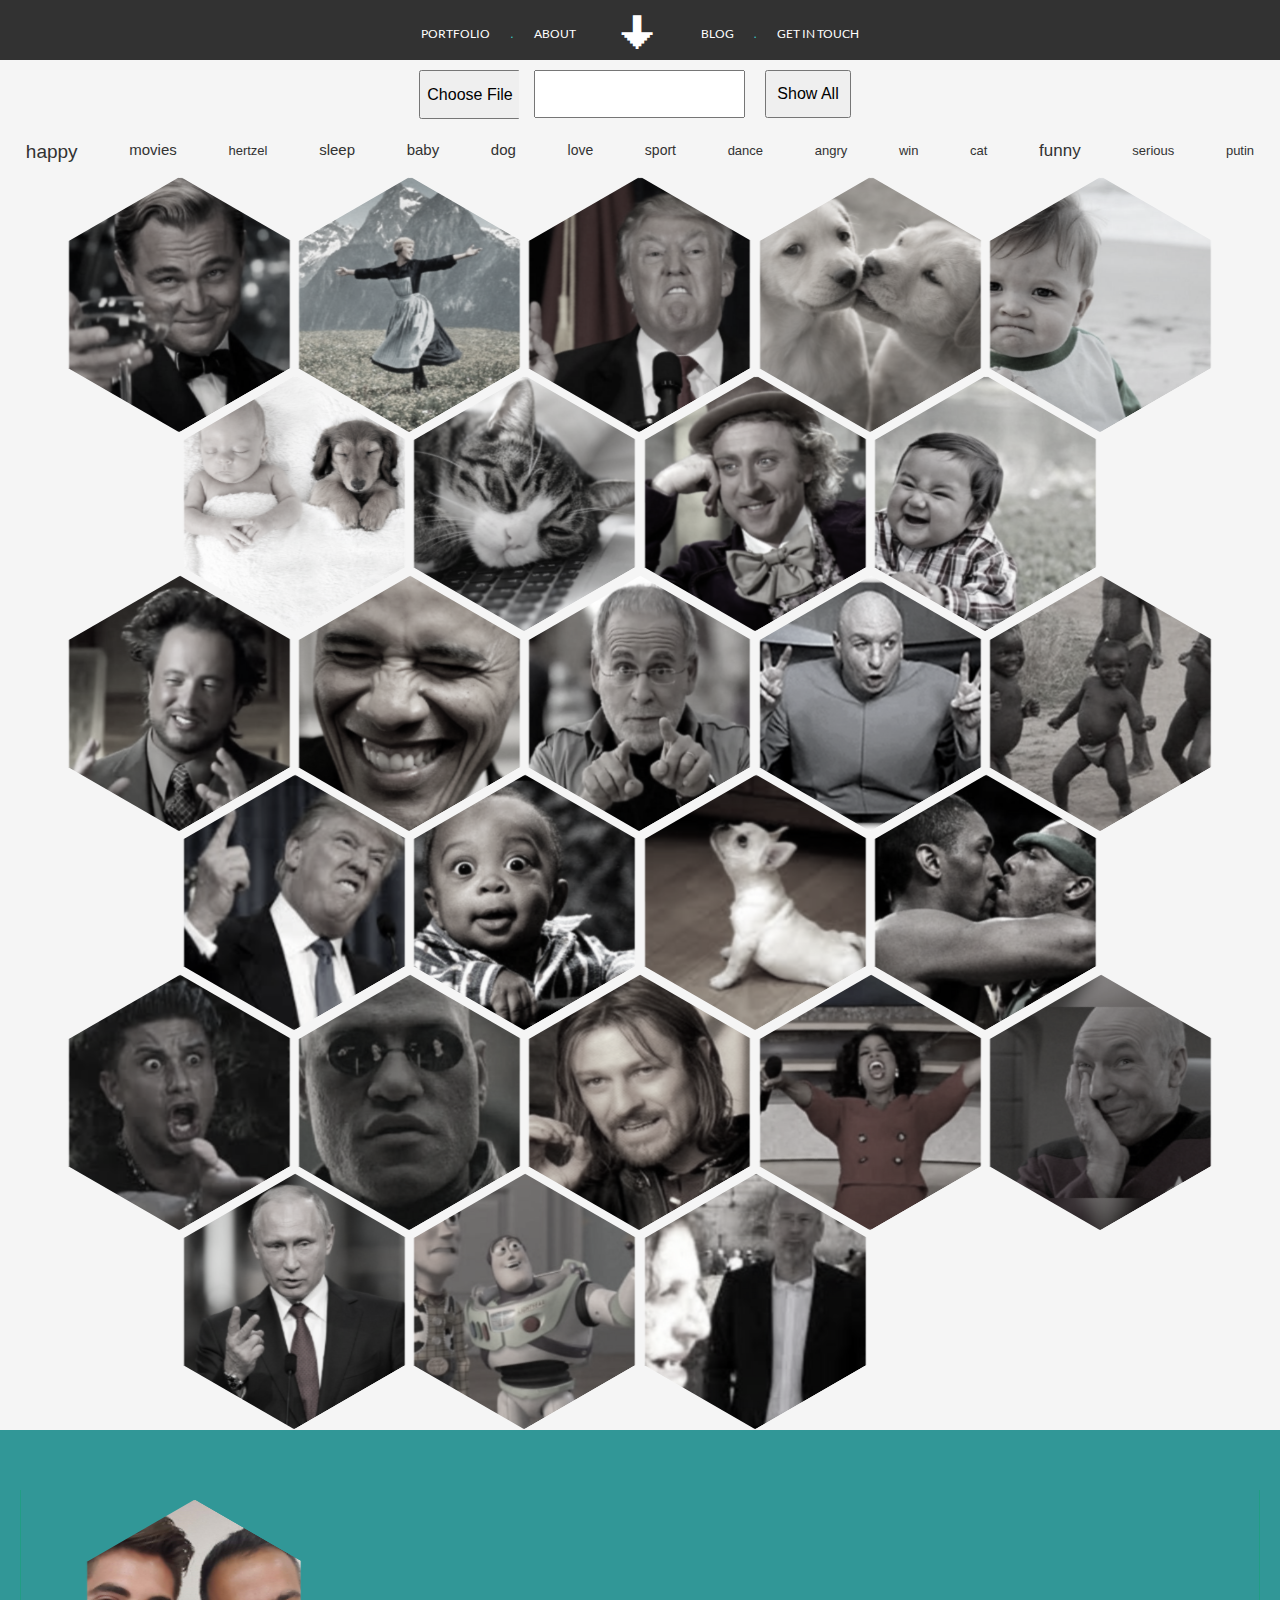
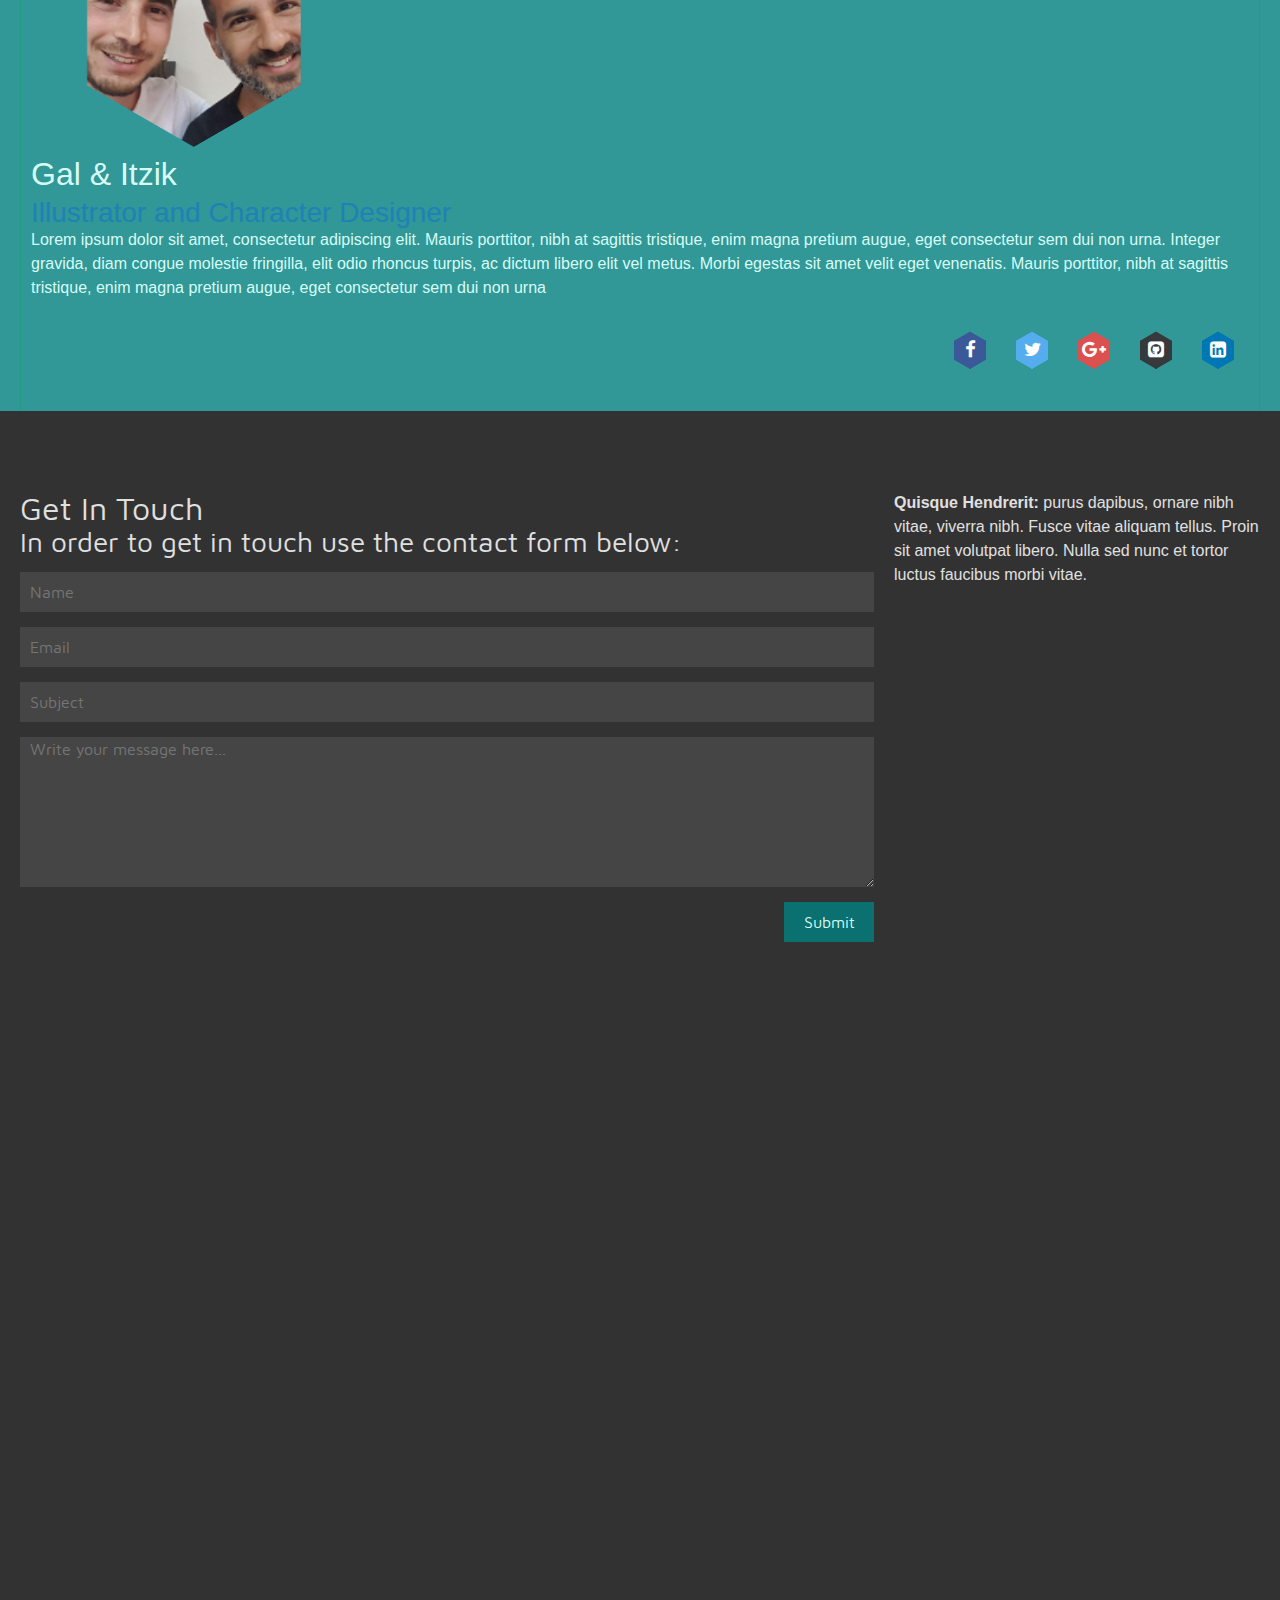
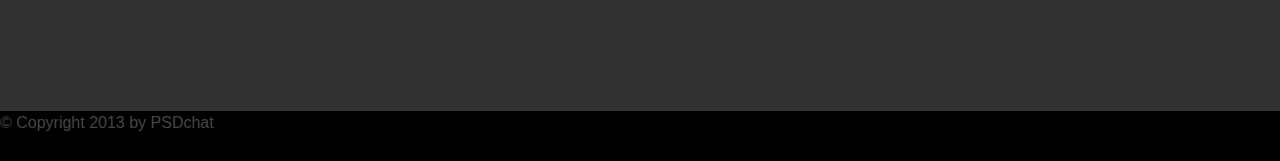
<file: index.html>
<!DOCTYPE html>
<html lang="en">

<head>
    <meta charset="UTF-8">
    <meta name="viewport" content="width=device-width, initial-scale=1.0">
    <meta http-equiv="X-UA-Compatible" content="ie=edge">
    <title>MEMEGEN</title>

    <link rel="stylesheet" href="vendor/bootstrap/css/bootstrap.min.css">
    <link rel="stylesheet" href="vendor/font-awesome/css/font-awesome.css">
    <link rel="stylesheet" href="vendor/font-awesome/css/font-awesome.min.css">
    <link rel="stylesheet" href="assets/css/hexagons.min.css">
    <link rel="stylesheet" href="css/hex-grid-galery.css">

    <link rel="stylesheet" href="css/main.css">
</head>

<body onload="init()">
    <header>
        <nav class="main-menu flex row">
            <div class="hamburger-menu" onclick="openMenue(this)">
                <div class="bar1"></div>
                <div class="bar2"></div>
                <div class="bar3"></div>
            </div>
            <ul class="flex clean-list space-between menu">
                <li class="menu-item">
                    <a href="#" class="acitve">portfolio</a>
                </li>
                <li class="menu-dot">.</li>
                <li class="menu-item">
                    <a href="#about-us">about</a>
                </li>
                <li class="">
                    <div class="menu-item nav-arrow">🠋</div>
                </li>

                <li class="menu-item">
                    <a href="#">blog</a>
                </li>
                <li class="menu-dot">.</li>
                <li class="menu-item">
                    <a href="#contact-us">get in touch</a>
                </li>
            </ul>
        </nav>
    </header>

    <div class="main-page-container">
        <div class="filter flex justify-center">
            <input class="upload-file" type="file" name="image" accept=".jpg, .jpeg, .png" onchange="onFileInputChange(event)">

            <input class="searchBox" list="filter" oninput="onSearch()">
            <datalist id="filter">

            </datalist>
            <button class="btn-filter" onclick="clearFilter()">Show All</button>

        </div>
        <section id="memeMapSearch"></section>
        <section class="galery"></section>


        <section id="about-us" class="about-us">
            <div class="about-container flex column">
                <div id="profile1" class="profile flex">

                    <div id="hexGrid">
                        <div class="hex">
                            <div class="hexIn">
                                <div class="profile-pic hexLink">
                                    <img src="img/team/us-new.jpg" alt="">


                                </div>
                            </div>
                        </div>
                    </div>


                    <div class="about-txt">

                        <h2>Gal & Itzik</h2>
                        <h3>Illustrator and Character Designer</h3>
                        <p>Lorem ipsum dolor sit amet, consectetur adipiscing elit. Mauris porttitor, nibh at sagittis tristique,
                            enim magna pretium augue, eget consectetur sem dui non urna. Integer gravida, diam congue molestie
                            fringilla, elit odio rhoncus turpis, ac dictum libero elit vel metus. Morbi egestas sit amet
                            velit eget venenatis. Mauris porttitor, nibh at sagittis tristique, enim magna pretium augue,
                            eget consectetur sem dui non urna</p>
                        <div class="social-icons flex column">
                            <ul class="clean-list flex">
                                <li>
                                    <a href="#">
                                        <span class="hb hb-xs spin">
                                            <i class="fa fa-facebook"></i>
                                        </span>
                                    </a>
                                </li>
                                <li>
                                    <a href="#">
                                        <span class="hb hb-xs spin">
                                            <i class="fa fa-twitter"></i>
                                        </span>
                                    </a>
                                </li>
                                <li>
                                    <a href="#">
                                        <span class="hb hb-xs spin">
                                            <i class="fa fa-google-plus"></i>
                                        </span>
                                    </a>
                                </li>
                                <li>
                                    <a href="#">
                                        <span class="hb hb-xs spin">
                                            <i class="fa fa-github-square"></i>
                                        </span>
                                    </a>
                                </li>
                                <li>
                                    <a href="#">
                                        <span class="hb hb-xs spin">
                                            <i class="fa fa-linkedin-square"></i>
                                        </span>
                                    </a>
                                </li>
                            </ul>
                        </div>
                    </div>
                </div>

            </div>
        </section>
        <section  class="contact-us">
            <div id="contact-us" class="contact">
                <div class="contact-info">

                    <div class="flex column form-contact">
                        <h2>get in touch</h2>
                        <h3>In order to get in touch use the contact form below:</h3>
                        <input type="text" class="msg-name" placeholder="Name">
                        <input type="email" class="msg-email" placeholder="Email">
                        <input type="text" class="msg-sbj" placeholder="Subject">
                        <textarea class="msg-txt" placeholder="Write your message here..."></textarea>
                        <button onclick="sendEmail()">Submit</button>
                    </div>
                    <div class="text-contact">
                        <p>
                            <span class="font-bold">Quisque Hendrerit:</span> purus dapibus, ornare nibh vitae, viverra nibh. Fusce vitae aliquam
                            tellus. Proin sit amet volutpat libero. Nulla sed nunc et tortor luctus faucibus morbi vitae.
                        </p>
                    </div>
                </div>
            </div>
        </section>
    </div>


    <main class="meme-main-container flex flex-wrap column space-between hidden">

        <button class="btn-back btn-width btn-height hidden" onclick="backToGallery()"> 🢀 back to gallery</button>
        <div class="canvas-and-editor-container flex flex-wrap space-between">
            <div class="canvas-container">
                <canvas id="canvas" class="canvas hidden" onclick="handleClick(event)"></canvas>
            </div>
            <div class="editor-container flex">

                <ul class="meme-editor-container clean-list column hidden">
                    <input type="text" class="first-line" oninput="drawText(this)" placeholder="New Line">
                    <li class="meme-editor-line1 flex column flex-wrap space-between">
                        <!-- <div class="text-line-container flex space-between"> -->
                        <!-- </div> -->
                        <div class="text-editors flex flex-wrap space-between">
                            <div>
                                <button class="btn btn-font-enlarge" onclick="decreaseFontSize()">🗛</button>
                                <button class="btn btn-font-enlarge" onclick="increaseFontSize()">🗚</button>
                            </div>
                            <input type="color" class="color-picker" value="#ffffff" oninput="changeTextColor(event)">
                            <div>
                                <button class="btn btn-font-capitalize" onclick="upperCaseFont()">A</button>
                                <button class="btn btn-font-uncapitalize" onclick="lowerCaseFont()">a</button>
                            </div>
                            <select class=" font-family btn-width btn-height" onchange="onFontChange(value)">
                                <option class="btn selected-font" value="monospace">mono</option>
                                <option class="selected-font" value="lato-bold">lato</option>
                                <option class="selected-font" value="euro">euro</option>
                                <option class="selected-font" value="maven-regular">maven</option>
                                <option class="selected-font" value="impact-regular" selected>impact</option>
                            </select>
                        </div>
                            <!-- <button class="btn btn-stroke" onclick="toggleStroke()">X</button> -->
                            <div class="add-remove-line">

                                <button class="btn btn-clear-text" onclick="clearLine('.first-line')">🗑</button>
                                <button class="btn btn-width btn-height btn-add-line" onclick="addLine(this)">Add text line</button>
                            </div>

                        <!-- <div class="text-functions flex space-between"> -->
                        <!-- </div> -->

                    </li>
                    <li>
                        <button class="download btn btn-width btn-height">
                            <a class="download" onclick="downloadCanvas(this)">DOWNLOAD ME(ME)</a>
                        </button>
                    </li>
                    <li>
                        <div class="publish">
                            <form action="" method="POST" enctype="multipart/form-data" onsubmit="uploadImg(this, event)">
                                <input name="img" id="imgData" type="hidden" />
                                <button class="btn btn-publish" type="submit">Publish</button>
                            </form>
                            <div class="btn btn-share fb-share"></div>
                        </div>
                        <!-- <button class="btn-width btn-height">More options</button> -->

                        <!-- <input class="btn-width btn-height" type="file" name="image" onchange="onFileInputChange(event)" /> -->
                        <!-- <div class="fb-share"><button onclick="renderFbShareBtn()">publish!</button></div> -->
                    </li>

                    <li>

                    </li>
                   
                </ul>
            </div>
        </div>
    </main>


    <footer>
        © Copyright 2013 by PSDchat
    </footer>

    <script src="vendor/jquery/jquery.min.js"></script>
    <script src="assets/js/hexagons.min.js"></script>
    <script src="js/meme-service.js"></script>
    <script src="js/utils-service.js"></script>
    <script src="js/main.js"></script>
</body>

</html>
</file>
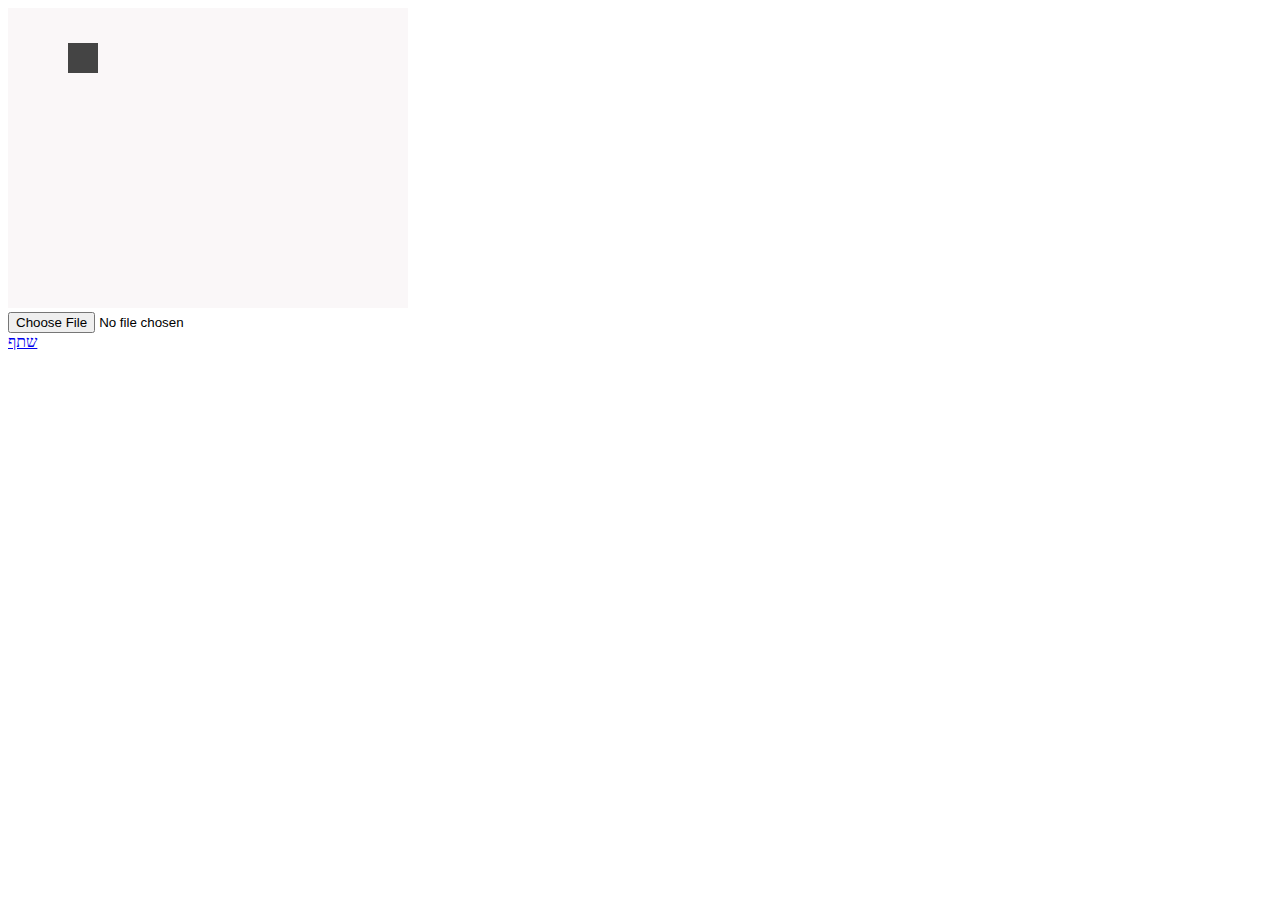
<file: canvas-tries.html>
<!doctype html>
<html>

<head>
    <meta charset="UTF-8" />
    <title>Canvas Drag and Drop Test</title>
</head>

<body>
    <section>

        <div>
            <canvas id="canvas" width="400" height="300">
                This text is displayed if your browser does not support HTML5 Canvas.
            </canvas>
        </div>

        
  <input type="file" name="image" onchange="onFileInputChange(event)" />

  <div class="fb-share-button" data-href="http://www.google.com" data-layout="button_count" data-size="small" data-mobile-iframe="true">
    <a target="_blank" href="https://www.facebook.com/sharer/sharer.php?u=http://www.google.com&amp;src=sdkpreparse" class="fb-xfbml-parse-ignore">שתף</a></div>
    
        <script type="text/javascript">

            var canvas;
            var ctx;
            var x = 75;
            var y = 50;
            var WIDTH = 400;
            var HEIGHT = 300;
            var dragok = false;

            function rect(x, y, w, h) {
                ctx.beginPath();
                ctx.rect(x, y, w, h);
                ctx.closePath();
                ctx.fill();
            }

            function clear() {
                ctx.clearRect(0, 0, WIDTH, HEIGHT);
            }

            function init() {
                canvas = document.getElementById("canvas");
                ctx = canvas.getContext("2d");
                return setInterval(draw, 10);
            }

            function draw() {
                clear();
                ctx.fillStyle = "#FAF7F8";
                rect(0, 0, WIDTH, HEIGHT);
                ctx.fillStyle = "#444444";
                rect(x - 15, y - 15, 30, 30);
            }

            function myMove(e) {
                if (dragok) {
                    x = e.pageX - canvas.offsetLeft;
                    y = e.pageY - canvas.offsetTop;
                }
            }

            function myDown(e) {
                if (e.pageX < x + 15 + canvas.offsetLeft && e.pageX > x - 15 +
                    canvas.offsetLeft && e.pageY < y + 15 + canvas.offsetTop &&
                    e.pageY > y - 15 + canvas.offsetTop) {
                    x = e.pageX - canvas.offsetLeft;
                    y = e.pageY - canvas.offsetTop;
                    dragok = true;
                    canvas.onmousemove = myMove;
                }
            }

            function myUp() {
                dragok = false;
                canvas.onmousemove = null;
            }

            init();
            canvas.onmousedown = myDown;
            canvas.onmouseup = myUp;

        </script>

    </section>
</body>

</html>
</file>
<file: css/hex-grid-galery.css>
#hexGrid {
  display: flex;
  flex-wrap: wrap;
  width: 90%;
  margin: 0 auto;
  overflow: hidden;
  font-family: 'Raleway', sans-serif;
  font-size: 15px;
  list-style-type: none;
}

.hex {
  position: relative;
  visibility:hidden;
  outline:1px solid transparent; /* fix for jagged edges in FF on hover transition */
  transition: all 0.5s;
}
.hex::after{
  content:'';
  display:block;
  padding-bottom: 86.602%;  /* =  100 / tan(60) * 1.5 */
}
.hexIn{
  position: absolute;
  width:96%;
  padding-bottom: 110.851%; /* =  width / sin(60) */
  margin:0 2%;
  overflow: hidden;
  visibility: hidden;
  outline:1px solid transparent; /* fix for jagged edges in FF on hover transition */
  transform: rotate3d(0,0,1,-60deg) skewY(30deg);
}
.hexIn * {
  position: absolute;
  visibility: visible;
  outline:1px solid transparent; /* fix for jagged edges in FF on hover transition */
}
.hexLink {
    display:block;
    width: 100%;
    height: 100%;
    text-align: center;
    color: #fff;
    overflow: hidden;
    transform: skewY(-30deg) rotate3d(0,0,1,60deg);
}

/*** HEX CONTENT **********************************************************************/
.hex img {
  left: -100%;
  right: -100%;
  width: auto;
  height: 100%;
  margin: 0 auto;
  transform: rotate3d(0,0,0,0deg);
  transition: all 0.5s;
}



.hex h1, .hex p {
  width: 100%;
  padding: 5%;
  box-sizing:border-box;
  background-color: rgba(0, 128, 128, 0.8);
  font-weight: 300;
  transition:          transform .2s ease-out, opacity .3s ease-out;
}
.hex h1 {
  bottom: 50%;
  padding-top:50%;
  font-size: 1.5em;
  z-index: 1;
  transform:translate3d(0,-100%,0);
}
.hex h1::after {
  content: '';
  position: absolute;
  bottom: 0;
  left: 45%;
  width: 10%;
  text-align: center;
  border-bottom: 1px solid #fff;
}
.hex p {
  top: 50%;
  padding-bottom:50%;
  transform:translate3d(0,100%,0);
}


/*** HOVER EFFECT  **********************************************************************/
.hexLink:hover h1, .hexLink:focus h1,
.hexLink:hover p, .hexLink:focus p{
transform:translate3d(0,0,0);
}

/*** HEXAGON SIZING AND EVEN ROW INDENTATION *****************************************************************/
@media (min-width:1201px) { /* <- 5-4  hexagons per row */
  #hexGrid{
    padding-bottom: 4.4%
  }
  .hex {
    width: 20%; /* = 100 / 5 */
  }
  .hex:nth-child(9n+6){ /* first hexagon of even rows */
    margin-left:10%;  /* = width of .hex / 2  to indent even rows */
  }
}

@media (max-width: 1200px) and (min-width:901px) { /* <- 4-3  hexagons per row */
  #hexGrid{
    padding-bottom: 5.5%
  }
  .hex {
    width: 25%; /* = 100 / 4 */
  }
  .hex:nth-child(7n+5){ /* first hexagon of even rows */
    margin-left:12.5%;  /* = width of .hex / 2  to indent even rows */
  }
}

@media (max-width: 900px) and (min-width:601px) { /* <- 3-2  hexagons per row */
  #hexGrid{
    padding-bottom: 7.4%
  }
  .hex {
    width: 33.333%; /* = 100 / 3 */
  }
  .hex:nth-child(5n+4){ /* first hexagon of even rows */
    margin-left:16.666%;  /* = width of .hex / 2  to indent even rows */
  }
}

@media (max-width: 600px) { /* <- 2-1  hexagons per row */
  #hexGrid{
    padding-bottom: 11.2%
  }
  .hex {
    width: 50%; /* = 100 / 3 */
  }
  .hex:nth-child(3n+3){ /* first hexagon of even rows */
    margin-left:25%;  /* = width of .hex / 2  to indent even rows */
  }
}

@media (max-width: 400px) {
    #hexGrid {
        font-size: 13px;
    }
}
</file>
<file: css/main.css>
* {
    box-sizing: border-box;
    margin: 0;
    padding: 0;
}

@font-face {
    font-family: euro;
    src: url('../fonts/eurofurence_regular.ttf');
}

@font-face {
    font-family: lato-regular;
    src: url('../fonts/Lato-Regular.ttf');
}
@font-face {
    font-family: lato-bold;
    src: url('../fonts/Lato-Bold.ttf');
}

@font-face {
    font-family: maven-regular;
    src: url('../fonts/MavenPro-Regular.ttf');
}

@font-face {
    font-family: impact-regular;
    src: url('../fonts/impact/impact.ttf');
}

body {
    margin: 0;
    font-size: 16px;
    /* background: rgba(0, 0, 0, 0.664); */
   background-color: whitesmoke;
}

html {
    scroll-behavior: smooth;
}

.menu-item a {
    font-family: lato-regular;
    text-decoration: none;
    color: #fff;    
    /* height: 100%; */
    cursor: pointer;
}
.menu-item a:hover {
    color: #2eb398;
}

a {
    text-decoration: none;
    cursor: pointer;
}

a .active {
    color: #2eb398; 
}

h2 {
    margin: 0;
    text-transform: capitalize;
}

h3 {
    margin: 0;
}

img {
    width: 100%;
    height: auto;
}

button {
    cursor: pointer;
}

/* Helpers */
.container {
    /* max-width: 700px; */
    justify-content: center;
    margin: 0 100px;
    /* padding: 0 20px; */
    /* border: solid 1px #e1e0e0; */
}

/* lists */
.clean-list {
    list-style-type: none;
    margin: 0;
    padding: 0;
}
/* hide/show */
.hidden {
    display: none;
    /* visibility: hidden; */
}

/* flex */
.flex {
    display: flex;
}

.space-between {
    justify-content: space-between;
}

.space-around {
    justify-content: space-around;
}

.justify-center {
    justify-content: center;
}

.align-center {
    align-items: center;
}

.flex-wrap {
    flex-wrap: wrap;
}

.column {
    flex-direction: column;
}
.row {
    flex-direction: row;
}

/* .btn-width {
    width: 100%;
}

.btn-height {
    height: 50px;
} */
/* *************************************************************** */

/* HEADER helpers */

header {
    height: 60px;
    background-color: #323232;
    position: fixed;
    width: 100%;
    z-index: 1000;

}



nav {
    display: flex;
    flex-direction: row;
    justify-content: center;
    align-items: center;
}

.hamburger-menu {
    display: none;


}

.bar1, .bar2, .bar3 {
    width: 35px;
    height: 5px;
    background-color: white;
    margin: 6px 0;
    transition: 0.4s;
}

.change .bar1 {
    transform: rotate(-45deg) translate(-9px, 6px);
}

.change .bar2 {opacity: 0;}

.change .bar3 {
    transform: rotate(45deg) translate(-8px, -8px);
}

.menu {
    font-size: 12px;
    font-weight: 500;
    text-transform: uppercase;
    color: #ffffff;
}

.show-menu {
    display: flex;
    /* right: 0; */
    transform: translate(0);
}


.menu-dot {
    color:  rgb(57, 210, 210);
    align-self: center;
    font-weight: 500;
}

.menu-item {
    margin: auto 20px;
}

.menu-item:hover {
color: rgba(0, 128, 128, 0.8);
}

li a.active {
    color: #2eb398; 
}

.nav-arrow {
    font-size: 45px;
    z-index: 1;
}

.btn-group .btn {
    float: left;
    border: 1px solid black;
}

.btn-group .btn:not(:last-child) {
    border-right: none; /* Prevent double borders */
}



/* ********************************************************************* */
/* MAIN */

.main-page-container {
    position: relative;
    top: 60px;
}

.searchBox {
    margin: 10px;
}
.btn-filter {
    padding: 10px;
    margin: 10px;
}

.upload-file {
    width: 100px;
    align-self: center;
    line-height: 43px;
    margin-right: 5px;
}

.memeMapSearch {
    max-height: 250px;
    /* background-color: yellow; */
}

.memeMapSearch a.key {
    color: #323232;
    text-decoration: none;

}

main {
    align-items: center;
}

.btn-back {
    /* margin-top: 20px; */
    width: 100%;
    height: 50px;
    background-color: rgba(0, 128, 128, 0.8);
    color: wheat;
    font-size: 26px;
}

/* main div button.btn-back, main ul li>button, .font-family{
    background-color:  rgba(0, 128, 128, 0.8);
    color: #d7fcf5;
    
} */
.selected-font {
    background-color: #454545;
    color: antiquewhite;
}


.my-profile {
    height: 340px;
    background-color:  rgba(0, 128, 128, 0.8);
    color: #fff;
}

.my-profile .img {
    width: 180px;
    height: 200px;
    /* align-self: center; */
    margin: 20px;
}

.my-profile .container {
    align-self: center;
    height: 95%;
    border-left: 1px solid #219d84;
    border-right: 1px solid #219d84;
    margin: 10px 100px;
}

.text-profile {
    margin: 20px;
}
.fb-share {
    padding-left: 0;
}

.pointer-cursor {
    cursor: pointer;
}

.move-cursor {
    cursor: move;
}

.social-share-btn {
    background: #4267b2;
    border: 1px solid #4267b2;
    color: #fff;
    cursor: pointer;
    font-family: Helvetica, Arial, sans-serif;
    margin: 0;
    user-select: none;
    white-space: nowrap;
    padding: 5px 10px;
    border-radius: 3px;
    text-decoration: none;
    display: inline-block;
    /* width: 100%; */
  }


  /*--------About--------*/

section.about-us {
    background-color: rgba(0, 128, 128, 0.8);
    padding: 60px 20px 0 20px;
    
}

.about-container {
    border-left: 1px solid #219d84;
    border-right: 1px solid #219d84;
}

#profile1 .profile-pic {
    margin-right: 20px;
}


.about-txt {
    padding: 10px;
}

.about-us h2 {
    margin: 0;
    color: #d7fcf5; 
}
.about-us h3 {
    margin-top: 5px;
    color: #2081B6;
}
.about-us p {
    color: #d7fcf5;
}

.profile {
    margin: 10px 0;
    flex-direction: column;
    align-items: center;
}


#profile1 ul {
    justify-content: flex-end;
}

/* contact  */

#contact-us {
    padding-top: 60px;
    background-color: #323232;
}

.contact {
    width: 100%;
    height: 560px;
    background-color: #323232;
    color: #e0e0e0;
    
}

.contact-info {
    display: flex;
    padding: 20px;
}

.contact-info input, .contact-info textarea {
    padding-left: 10px;
}

.form-contact {
    width: 70%;
    margin-right: 20px;
    font-family: maven-regular;
}

.form-contact h3 {
    margin-bottom: 15px;
}

.form-contact input, textarea {
    height: 40px;
    margin-bottom: 15px;
    background-color: #454545;
    color: #e0e0e0;
    border: none;

}

.form-contact textarea {
    height: 150px;
}

.form-contact button {
    align-self: flex-end;
    width: 90px;
    height: 40px;
    background-color:  rgba(0, 128, 128, 0.8);
    color: #d7fcf5;
    border: none;
    
}

.text-contact {
    width: 30%;
}

.font-bold {
    font-weight: 700;
}


/* galery */

.black-n-white {
    filter: grayscale(90%);
    /* filter: opacity(0.2); */
}

.galery img:hover {
  
    filter: none;
    /* transform: scale(1.5);   */
}


li.hex:hover {
    transform: scale(1.1);
    z-index: 110;
}

.galery-imgs-container .img {
    width: 180px;
    height: 200px;
    background-size: cover;
    background-position: center center;
    margin: 10px;
    cursor: pointer;
}

/* canvas */
.meme-main-container {
    position: relative;
    top: 60px;
    background-color: #323232;
}

.canvas {
    border: 1px solid black;
    /* width: 100%; */
}

.canvas-container {
    width: 50%;
}

/* editor */

.meme-editor-container {
    width: 300px;
    margin-left: 20px;
}
.meme-editor-container li{
    margin-bottom: 10px;   
    background-color: #323232; 
}

.color-n-font * {
    width: 100%;
}

.color-picker {
    /* align-self: center; */
    height: 45px;
    border-radius: 4px;
    background-color: #454545;
}
.font-family {
    width: 100%;
    background-color: #454545;
    color: #e0e0e0;
    margin-top: 10px;
}
.canvas-and-editor-container {
    /* width: 80%; */
    padding: 20px;
    min-height: calc(100vh - 160px);
    
}
.first-line, .second-line{
    width: 100%;
    background-color: #454545;
    color: #e0e0e0;
    border: none;
    /* margin-l eft: 5px; */
    padding-left: 5px;
    line-height: 40px;
}

.text-editors {
    width: 100%;
    align-items: center;
    margin-top: 10px; 
    /* max-height: 100px; */
}

.add-remove-line {
    margin-top: 10px;
}

li .download {

    /* color: #d7fcf5; */
    align-items: center;
    position: relative;
    width: 100%;
}

button.download {
    background-color: rgba(0, 128, 128, 0.8);
}



.meme-editor-line1 .btn {
    min-width: 45px;
    min-height: 45px;
    background-color: #454545;
    color: #e0e0e0;

}

.meme-editor-line1 {
    width: 100%;
    height: 150px;  
    /* border: 1px solid black; */
    /* padding: 5px; */
}

/* .text-functions * {
    width: 30%;
} */

/* footer */

footer {
    background-color: #000;
    color: #454545;
    height: 50px;
    position: relative;
    top: 60px;
}

.btn-publish {
    width: 100%;
    background-color: #4267b2;
}

.btn-share a {
    margin-top: 10px;
}

@media only screen and (max-width: 780px) {
    .canvas-container {
        width: 100%;
    }
    .canvas-and-editor-container {
        flex-direction: column;
    }

    .editor-container {
        justify-content: center;
    }
    
    


}

@media only screen and (max-width: 700px) {
    #memeMapSearch {
        display: none;
    }

    .meme-editor-container {
        margin-left: 0;
    }
}

@media only screen and (max-width: 520px) {
    .menu {
        display: none;
        width: 100%;
        background-color: #323232;
        top: 60px;
        opacity: 0.9;
        position: relative;
        font-size: 18px;
        text-align: center;
    }
    .nav-arrow, .menu-dot {
        display: none;
    }
    .open {
        display: block
    }

    .hamburger-menu {
        
        right: 0;
    position: absolute;
        top: 10px;
        display: inline-block;
        cursor: pointer;
        transform: scale(0.5);
        
    }
    .menu-item{
        padding: 10px
    }

    .text-contact p {
        display: none;
    }
    .meme-editor-container {
        margin-left: 0;
    }
}

@media only screen and (max-width: 420px) {
    .canvas-and-editor-container {
        width: 100vw;
    }
    .meme-editor-container {
        margin-left: 0;
    }
}




/* .meme-editor-container .btn {

	box-shadow: 0px 1px 0px 0px #1c1b18;
	background:linear-gradient(to bottom, #eae0c2 5%, #ccc2a6 100%);
	filter:progid:DXImageTransform.Microsoft.gradient(startColorstr='#eae0c2', endColorstr='#ccc2a6',GradientType=0);
	background-color:#eae0c2;

	border-radius:15px;
	border:2px solid #333029;
	display:inline-block;
	cursor:pointer;
	color:#505739;
	font-family:Arial;
	font-size:14px;
	font-weight:bold;
	padding:12px 16px;
	text-decoration:none;
	text-shadow:0px 1px 0px #ffffff;
}
.myButton:hover {

	background:linear-gradient(to bottom, #ccc2a6 5%, #eae0c2 100%);
	filter:progid:DXImageTransform.Microsoft.gradient(startColorstr='#ccc2a6', endColorstr='#eae0c2',GradientType=0);
	background-color:#ccc2a6;
}
.myButton:active {
	position:relative;
	top:1px;
} */
</file>
<file: assets/css/hexagons.min.css>
/* ---------------------------------------------------------------------- 
* Product Name: CSS3 Hexagon Buttons
* Product URI: http://ollopage.com/html/hex-btn/
* Author: ollopage
* Author URI: http://ollopage.com/
* Description: CSS3 Hexagon Buttons created with pure css3 by olloPage
* Version: 1.0.1
* License: GNU General Public License v2 or later
* License URI: http://www.gnu.org/licenses/gpl-2.0.html
* Tags: CSS3 Hexagon Buttons, social buttons, buttons, ollopage
* ---------------------------------------------------------------------- */
.hb{display:inline-block;position:relative;text-align:center;z-index:0}.hb:after,.hb:before{position:absolute;content:"";left:-1px;top:0;z-index:-1}.hb:before{-webkit-transform:rotate(60deg);-moz-transform:rotate(60deg);-ms-transform:rotate(60deg);-o-transform:rotate(60deg);transform:rotate(60deg)}.hb:after{-webkit-transform:rotate(-60deg);-moz-transform:rotate(-60deg);-ms-transform:rotate(-60deg);-o-transform:rotate(-60deg);transform:rotate(-60deg)}.hb i{z-index:9;transition:all .25s ease}.hb,.hb i,.hb:after,.hb:before{-webkit-transition:all .25s ease;-moz-transition:all .25s ease;-ms-transition:all .25s ease;-o-transition:all .25s ease}.hb,.hb:after,.hb:before{box-sizing:border-box;transition:all .25s ease;background-color:#2c3e50;border-left:1px solid #2c3e50;border-right:1px solid #2c3e50;color:#2ecc71}.hb-lg{line-height:150px;font-size:150px;margin:74px 0}.hb-lg,.hb-lg:after,.hb-lg:before{height:148px;width:256px}.hb-md{line-height:74px;font-size:74px;margin:37px 0}.hb-md,.hb-md:after,.hb-md:before{height:74px;width:128px}.hb-sm{line-height:37px;font-size:37px;margin:18.5px 0}.hb-sm,.hb-sm:after,.hb-sm:before{height:37px;width:64px}.hb-xs{line-height:18.5px;font-size:18.5px;margin:9.5px 0}.hb-xs,.hb-xs:after,.hb-xs:before{height:18.5px;width:32px}.hb-lg-margin,.hb-md-margin,.hb-sm-margin,.hb-xs-margin{margin:15px;display:inline-block;overflow:hidden}.hb-lg-margin{height:296px;width:256px}.hb-md-margin{height:148px;width:128px}.hb-sm-margin{height:74px;width:64px}.hb-xs-margin{height:38px;width:32px}.spin,.spin-icon i{-webkit-transition:-webkid-transform .25s ease;-moz-transition:-moz-transform .25s ease;-ms-transition:-ms-transform .25s ease;-o-transition:-o-transform .25s ease;transition:transform .25s ease}.spin-icon:hover i,.spin:hover{-webkit-transform:rotate(360deg);-moz-transform:rotate(360deg);-ms-transform:rotate(360deg);-o-transform:rotate(360deg);transform:rotate(360deg)}.hb:hover,.hb:hover:after,.hb:hover:before{background:0 0;border-left:1px solid #2ecc71;border-right:1px solid #2ecc71;color:#2ecc71}.hb-custom,.hb-custom:after,.hb-custom:before{background:#f39c12!important;color:#fff!important;border-left:1px solid #f39c12!important;border-right:1px solid #f39c12!important}.hb-custom:hover,.hb-custom:hover:after,.hb-custom:hover:before{background:#f1c40f!important;border-left:1px solid #f1c40f!important;border-right:1px solid #f1c40f!important;color:#000!important}.hb-facebook,.hb-facebook:after,.hb-facebook:before{background:#3B5998;border-color:#3B5998;color:#fff}.hb-facebook-inv,.hb-facebook-inv:after,.hb-facebook-inv:before,.hb-facebook:hover,.hb-facebook:hover:after,.hb-facebook:hover:before{border-color:#3B5998;color:#3B5998;background:0 0}.hb-facebook-inv:hover,.hb-facebook-inv:hover:after,.hb-facebook-inv:hover:before{background:#3B5998;border-color:#3B5998;color:#fff}.hb-twitter,.hb-twitter:after,.hb-twitter:before{background:#55ACEE;border-color:#55ACEE;color:#fff}.hb-twitter-inv,.hb-twitter-inv:after,.hb-twitter-inv:before,.hb-twitter:hover,.hb-twitter:hover:after,.hb-twitter:hover:before{background:0 0;border-color:#55ACEE;color:#55ACEE}.hb-twitter-inv:hover,.hb-twitter-inv:hover:after,.hb-twitter-inv:hover:before{background:#55ACEE;border-color:#55ACEE;color:#fff}.hb-google-plus,.hb-google-plus:after,.hb-google-plus:before{background:#db514f;border-color:#db514f;color:#fff}.hb-google-plus-inv,.hb-google-plus-inv:after,.hb-google-plus-inv:before,.hb-google-plus:hover,.hb-google-plus:hover:after,.hb-google-plus:hover:before{background:0 0;border-color:#db514f;color:#db514f}.hb-google-plus-inv:hover,.hb-google-plus-inv:hover:after,.hb-google-plus-inv:hover:before{background:#db514f;border-color:#db514f;color:#fff}.hb-youtube,.hb-youtube:after,.hb-youtube:before{background:#cc181e;border-color:#cc181e;color:#fff}.hb-youtube-inv,.hb-youtube-inv:after,.hb-youtube-inv:before,.hb-youtube:hover,.hb-youtube:hover:after,.hb-youtube:hover:before{background:0 0;border-color:#cc181e;color:#cc181e}.hb-youtube-inv:hover,.hb-youtube-inv:hover:after,.hb-youtube-inv:hover:before{background:#cc181e;border-color:#cc181e;color:#fff}.hb-linkedin,.hb-linkedin:after,.hb-linkedin:before{background:#0077b5;border-color:#0077b5;color:#fff}.hb-linkedin-inv,.hb-linkedin-inv:after,.hb-linkedin-inv:before,.hb-linkedin:hover,.hb-linkedin:hover:after,.hb-linkedin:hover:before{background:0 0;border-color:#0077b5;color:#0077b5}.hb-linkedin-inv:hover,.hb-linkedin-inv:hover:after,.hb-linkedin-inv:hover:before{background:#0077b5;border-color:#0077b5;color:#fff}.hb-tumblr,.hb-tumblr:after,.hb-tumblr:before{background:#2c4762;border-color:#2c4762;color:#fff}.hb-tumblr-inv,.hb-tumblr-inv:after,.hb-tumblr-inv:before,.hb-tumblr:hover,.hb-tumblr:hover:after,.hb-tumblr:hover:before{background:0 0;border-color:#2c4762;color:#2c4762}.hb-tumblr-inv:hover,.hb-tumblr-inv:hover:after,.hb-tumblr-inv:hover:before{background:#2c4762;border-color:#2c4762;color:#fff}.hb-rss,.hb-rss:after,.hb-rss:before{background:#da5700;border-color:#da5700;color:#fff}.hb-rss-inv,.hb-rss-inv:after,.hb-rss-inv:before,.hb-rss:hover,.hb-rss:hover:after,.hb-rss:hover:before{background:0 0;border-color:#da5700;color:#da5700}.hb-rss-inv:hover,.hb-rss-inv:hover:after,.hb-rss-inv:hover:before{background:#da5700;border-color:#da5700;color:#fff}.hb-pinterest,.hb-pinterest:after,.hb-pinterest:before{background:#da232a;border-color:#da232a;color:#fff}.hb-pinterest-inv,.hb-pinterest-inv:after,.hb-pinterest-inv:before,.hb-pinterest:hover,.hb-pinterest:hover:after,.hb-pinterest:hover:before{background:0 0;border-color:#da232a;color:#da232a}.hb-pinterest-inv:hover,.hb-pinterest-inv:hover:after,.hb-pinterest-inv:hover:before{background:#da232a;border-color:#da232a;color:#fff}.hb-vimeo,.hb-vimeo:after,.hb-vimeo:before{background:#20b9eb;border-color:#20b9eb;color:#fff}.hb-vimeo-inv,.hb-vimeo-inv:after,.hb-vimeo-inv:before,.hb-vimeo:hover,.hb-vimeo:hover:after,.hb-vimeo:hover:before{background:0 0;border-color:#20b9eb;color:#20b9eb}.hb-vimeo-inv:hover,.hb-vimeo-inv:hover:after,.hb-vimeo-inv:hover:before{background:#20b9eb;border-color:#20b9eb;color:#fff}.hb-github,.hb-github:after,.hb-github:before{background:#373a3c;border-color:#373a3c;color:#fff}.hb-github-inv,.hb-github-inv:after,.hb-github-inv:before,.hb-github:hover,.hb-github:hover:after,.hb-github:hover:before{background:0 0;border-color:#373a3c;color:#373a3c}.hb-github-inv:hover,.hb-github-inv:hover:after,.hb-github-inv:hover:before{background:#373a3c;border-color:#373a3c;color:#fff}.hb-flickr,.hb-flickr:after,.hb-flickr:before{background:#ff1981;border-color:#ff1981;color:#fff}.hb-flickr-inv,.hb-flickr-inv:after,.hb-flickr-inv:before,.hb-flickr:hover,.hb-flickr:hover:after,.hb-flickr:hover:before{background:0 0;border-color:#ff1981;color:#ff1981}.hb-flickr-inv:hover,.hb-flickr-inv:hover:after,.hb-flickr-inv:hover:before{background:#ff1981;border-color:#ff1981;color:#fff}.hb-dropbox,.hb-dropbox:after,.hb-dropbox:before{background:#007ee5;border-color:#007ee5;color:#fff}.hb-dropbox-inv,.hb-dropbox-inv:after,.hb-dropbox-inv:before,.hb-dropbox:hover,.hb-dropbox:hover:after,.hb-dropbox:hover:before{background:0 0;border-color:#007ee5;color:#007ee5}.hb-dropbox-inv:hover,.hb-dropbox-inv:hover:after,.hb-dropbox-inv:hover:before{background:#007ee5;border-color:#007ee5;color:#fff}.hb-xing,.hb-xing:after,.hb-xing:before{background:#006467;border-color:#006467;color:#fff}.hb-xing-inv,.hb-xing-inv:after,.hb-xing-inv:before,.hb-xing:hover,.hb-xing:hover:after,.hb-xing:hover:before{background:0 0;border-color:#006467;color:#006467}.hb-xing-inv:hover,.hb-xing-inv:hover:after,.hb-xing-inv:hover:before{background:#006467;border-color:#006467;color:#fff}.hb-skype,.hb-skype:after,.hb-skype:before{background:#00aceb;border-color:#00aceb;color:#fff}.hb-skype-inv,.hb-skype-inv:after,.hb-skype-inv:before,.hb-skype:hover,.hb-skype:hover:after,.hb-skype:hover:before{background:0 0;border-color:#00aceb;color:#00aceb}.hb-skype-inv:hover,.hb-skype-inv:hover:after,.hb-skype-inv:hover:before{background:#00aceb;border-color:#00aceb;color:#fff}.hb-dribbble,.hb-dribbble:after,.hb-dribbble:before{background:#ea4c89;border-color:#ea4c89;color:#fff}.hb-dribbble-inv,.hb-dribbble-inv:after,.hb-dribbble-inv:before,.hb-dribbble:hover,.hb-dribbble:hover:after,.hb-dribbble:hover:before{background:0 0;border-color:#ea4c89;color:#ea4c89}.hb-dribbble-inv:hover,.hb-dribbble-inv:hover:after,.hb-dribbble-inv:hover:before{background:#ea4c89;border-color:#ea4c89;color:#fff}.hb-tencent-weibo,.hb-tencent-weibo:after,.hb-tencent-weibo:before{background:#20B8E5;border-color:#20B8E5;color:#fff}.hb-tencent-weibo-inv,.hb-tencent-weibo-inv:after,.hb-tencent-weibo-inv:before,.hb-tencent-weibo:hover,.hb-tencent-weibo:hover:after,.hb-tencent-weibo:hover:before{background:0 0;border-color:#20B8E5;color:#20B8E5}.hb-tencent-weibo-inv:hover,.hb-tencent-weibo-inv:hover:after,.hb-tencent-weibo-inv:hover:before{background:#20B8E5;border-color:#20B8E5;color:#fff}.hb-instragram,.hb-instragram:after,.hb-instragram:before{background:#125688;border-color:#125688;color:#fff}.hb-instragram-inv,.hb-instragram-inv:after,.hb-instragram-inv:before,.hb-instragram:hover,.hb-instragram:hover:after,.hb-instragram:hover:before{background:0 0;border-color:#125688;color:#125688}.hb-instragram-inv:hover,.hb-instragram-inv:hover:after,.hb-instragram-inv:hover:before{background:#125688;border-color:#125688;color:#fff}
</file>
